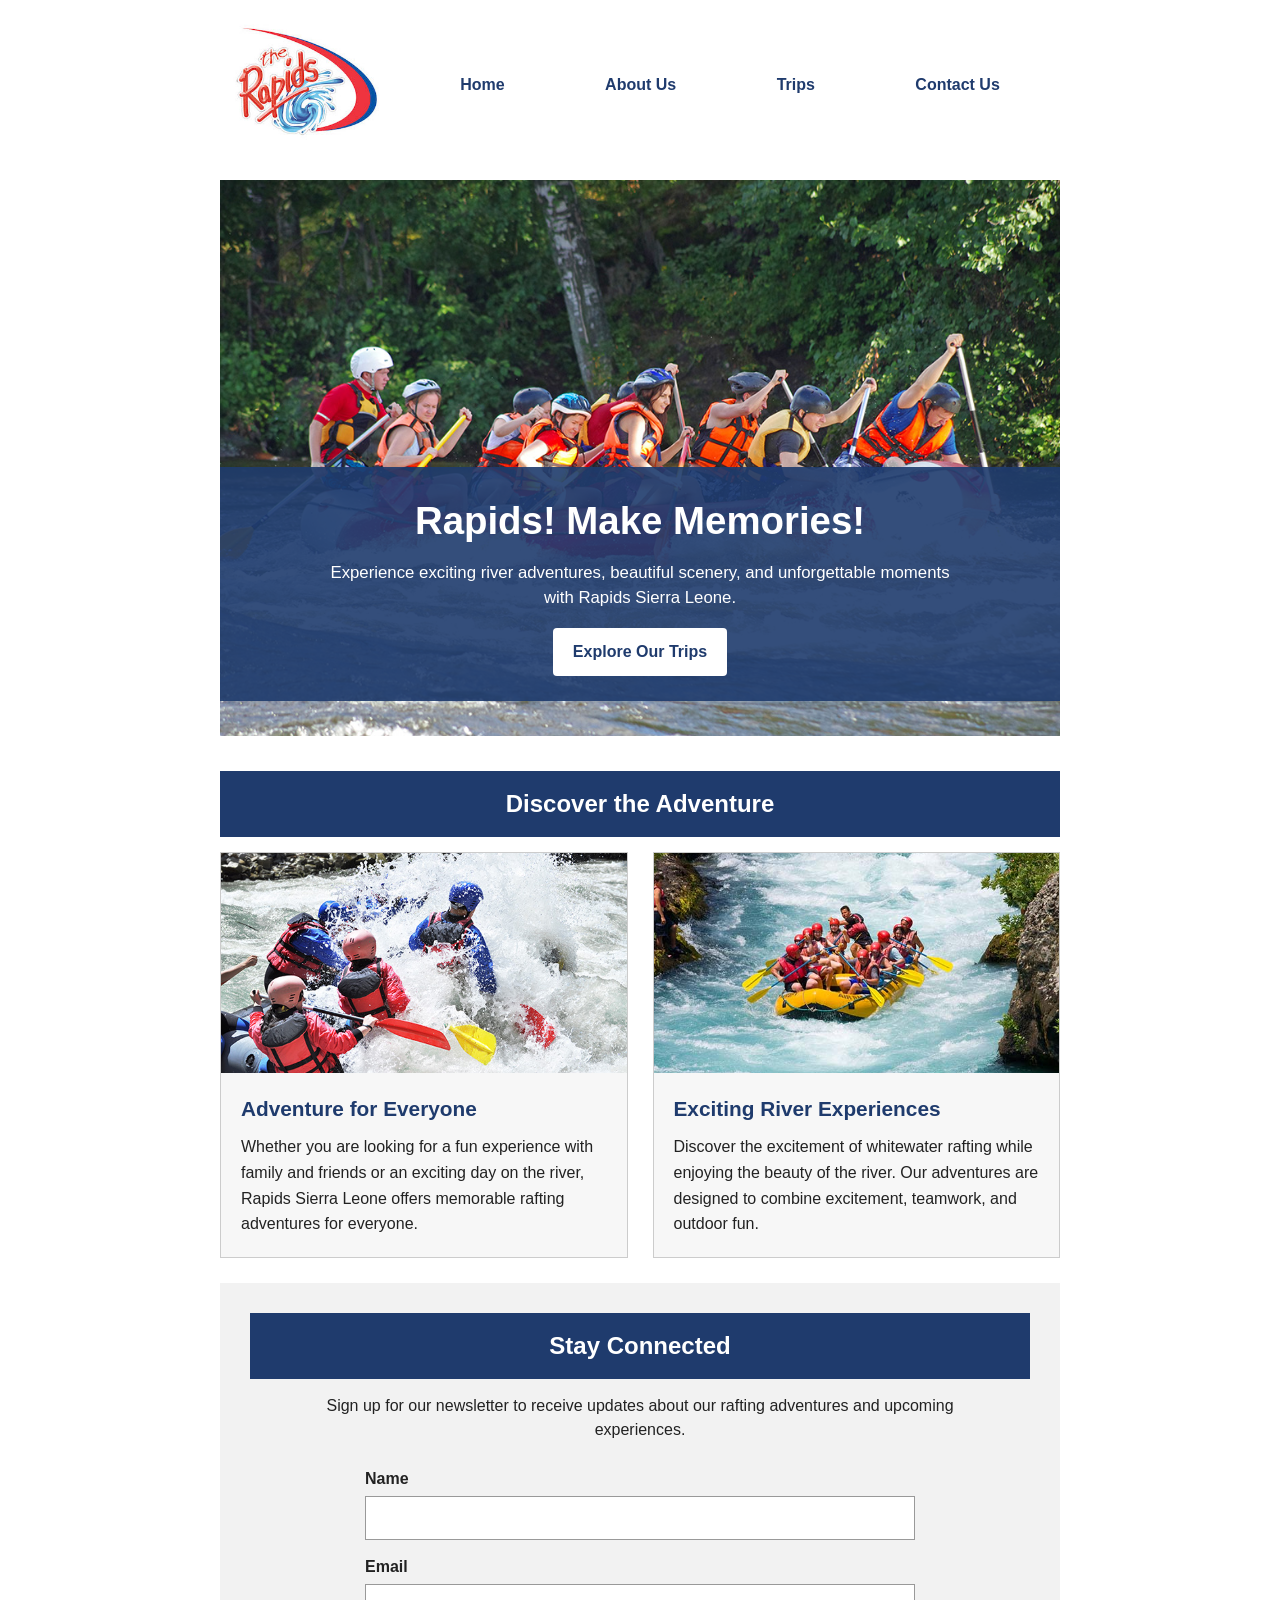
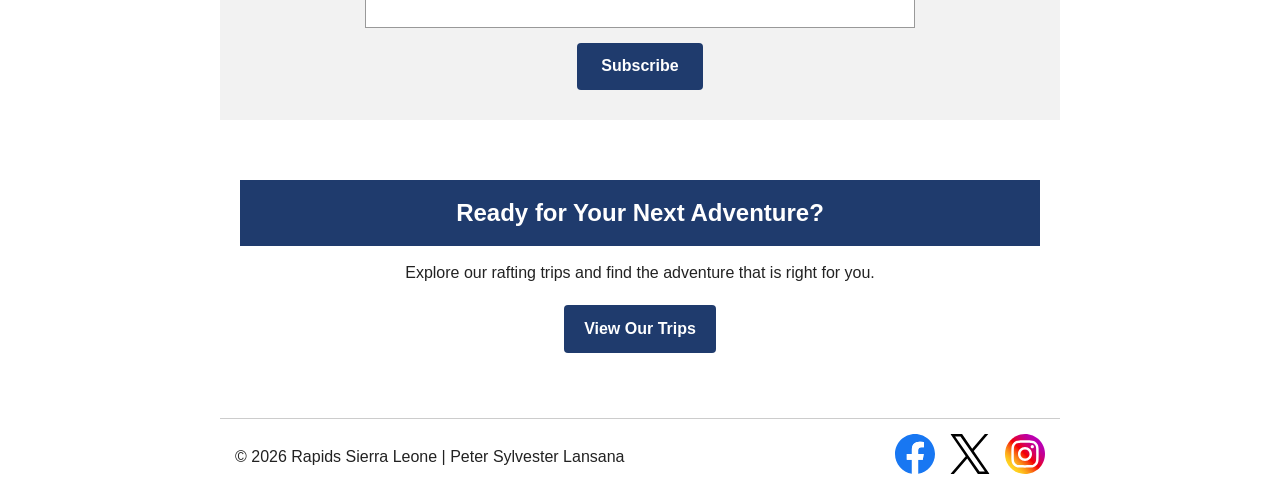
<file: wwr/index.html>
<!DOCTYPE html>
<html lang="en">
<head>
  <meta charset="UTF-8">
  <meta name="viewport" content="width=device-width, initial-scale=1.0">

  <title>Rapids Sierra Leone | Whitewater Adventures</title>

  <meta
    name="description"
    content="Experience exciting and memorable whitewater rafting adventures with Rapids Sierra Leone."
  >

  <meta name="author" content="Peter Sylvester Lansana">

  <link rel="stylesheet" href="styles/rafting.css">
</head>

<body>

  <header>
    <img src="images/z-therapidssplash.jpg" alt="Rapids Sierra Leone logo">

    <nav>
      <a href="index.html">Home</a>
      <a href="about.html">About Us</a>
      <a href="trips.html">Trips</a>
      <a href="contact.html">Contact Us</a>
    </nav>
  </header>

  <main>

    <!-- HERO SECTION -->
    <section class="hero home-hero">
      <img
        src="images/rafting27_1024.jpg"
        alt="People enjoying a whitewater rafting adventure"
      >

      <div class="hero-content">
        <h1>Rapids! Make Memories!</h1>

        <p>
          Experience exciting river adventures, beautiful scenery,
          and unforgettable moments with Rapids Sierra Leone.
        </p>

        <a class="cta-button hero-button" href="trips.html">
          Explore Our Trips
        </a>
      </div>
    </section>


    <!-- PURPOSE AND OFFERINGS -->
    <section class="home-offerings">

      <h2>Discover the Adventure</h2>

      <div class="offering-grid">

        <article class="offering-card">
          <img
            src="images/rafting47_600.jpg"
            alt="Rafters enjoying an exciting river adventure"
          >

          <div class="offering-content">
            <h3>Adventure for Everyone</h3>

            <p>
              Whether you are looking for a fun experience with family
              and friends or an exciting day on the river, Rapids Sierra
              Leone offers memorable rafting adventures for everyone.
            </p>
          </div>
        </article>


        <article class="offering-card">
          <img
            src="images/rafting53_600.jpg"
            alt="Rafting team navigating the river"
          >

          <div class="offering-content">
            <h3>Exciting River Experiences</h3>

            <p>
              Discover the excitement of whitewater rafting while
              enjoying the beauty of the river. Our adventures are
              designed to combine excitement, teamwork, and outdoor fun.
            </p>
          </div>
        </article>

      </div>

    </section>


    <!-- NEWSLETTER -->
    <section class="newsletter">

      <h2>Stay Connected</h2>

      <p>
        Sign up for our newsletter to receive updates about our
        rafting adventures and upcoming experiences.
      </p>

      <form class="newsletter-form">

        <div class="form-field">
          <label for="newsletter-name">Name</label>

          <input
            type="text"
            id="newsletter-name"
            name="newsletter-name"
            required
          >
        </div>


        <div class="form-field">
          <label for="newsletter-email">Email</label>

          <input
            type="email"
            id="newsletter-email"
            name="newsletter-email"
            required
          >
        </div>


        <button type="submit">Subscribe</button>

      </form>

    </section>


    <!-- CALL TO ACTION -->
    <section class="home-cta">

      <h2>Ready for Your Next Adventure?</h2>

      <p>
        Explore our rafting trips and find the adventure
        that is right for you.
      </p>

      <a class="cta-button" href="trips.html">
        View Our Trips
      </a>

    </section>

  </main>


  <footer>

    <p>
      &copy; 2026 Rapids Sierra Leone | Peter Sylvester Lansana
    </p>

    <nav class="socialmedia">

      <a
        href="https://facebook.com"
        target="_blank"
        rel="noopener"
      >
        <img src="images/facebook.svg" alt="Facebook">
      </a>

      <a
        href="https://x.com"
        target="_blank"
        rel="noopener"
      >
        <img src="images/x-bw.svg" alt="X">
      </a>

      <a
        href="https://instagram.com"
        target="_blank"
        rel="noopener"
      >
        <img src="images/instagram.svg" alt="Instagram">
      </a>

    </nav>

  </footer>

</body>
</html>
</file>
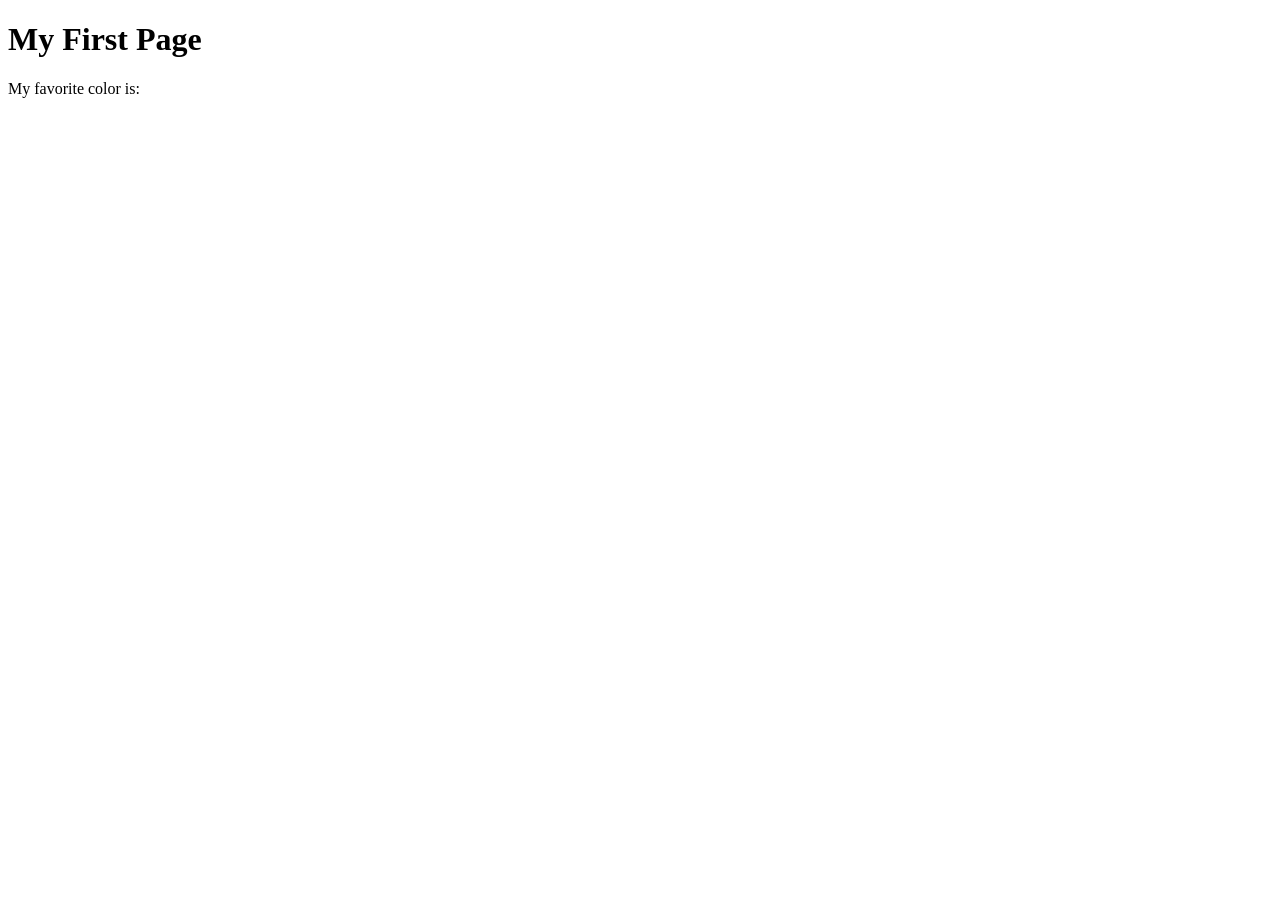
<file: week01/first-page.html>
<!DOCTYPE html>
<html lang="en">
<head>
    <meta charset="UTF-8">
    <meta name="viewport" content="width=device-width, initial-scale=1.0">
    <title>My First Page</title>
</head>
<body>
    <h1>My First Page</h1>
    <p>My favorite color is: </p>
</body>
</html>
</file>
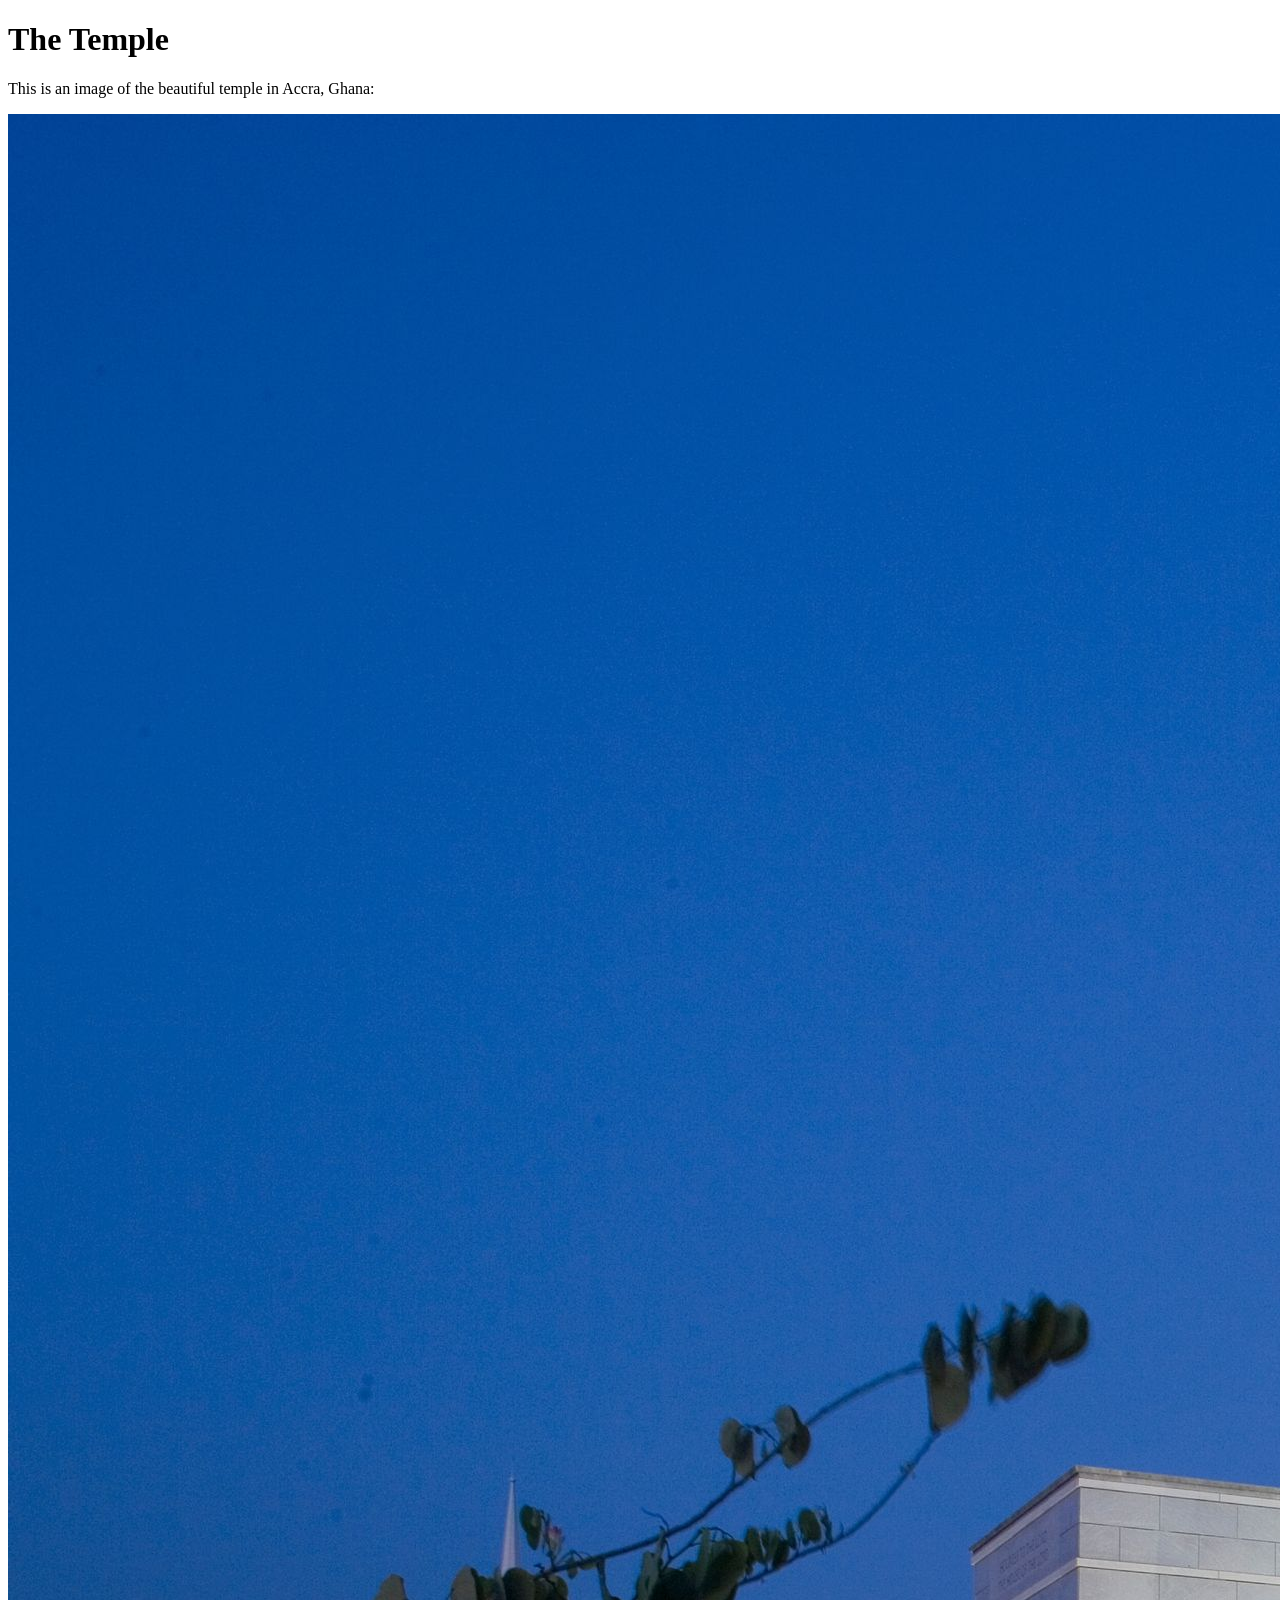
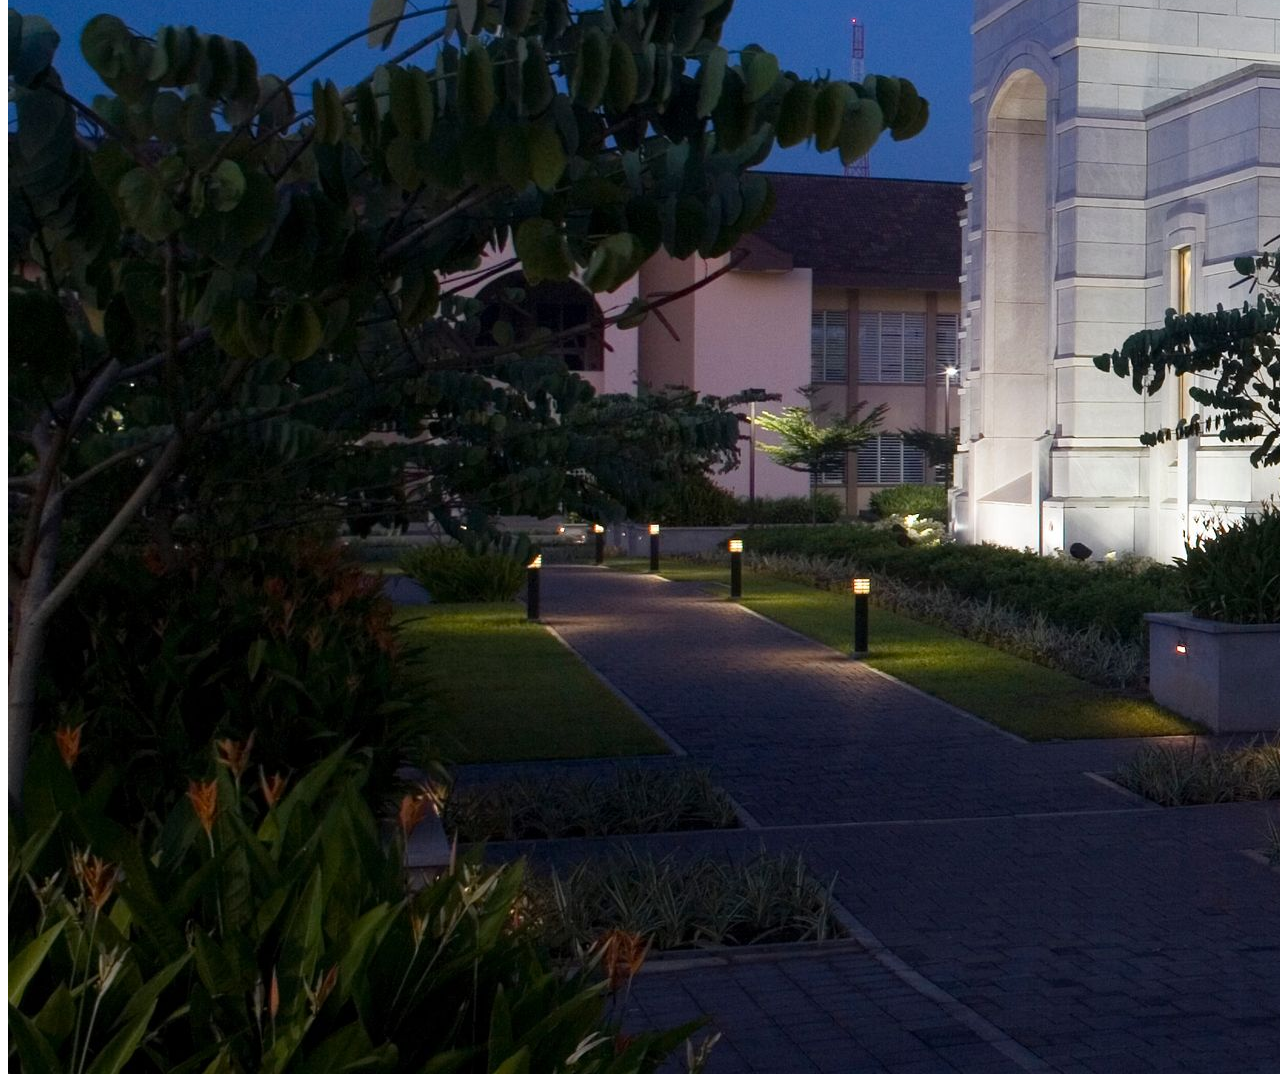
<file: week01/images.html>
<!DOCTYPE html>
<html lang="en">
<head>
    <meta charset="UTF-8">
    <meta name="viewport" content="width=device-width, initial-scale=1.0">
    <title>Temple Image</title>
</head>
<body>
    <h1>The Temple</h1>
    <p>This is an image of the beautiful temple in Accra, Ghana:</p>
    <img src="images/temple-large.jpeg" alt="The Accra Ghana Temple">
    
</body>
</html>
</file>
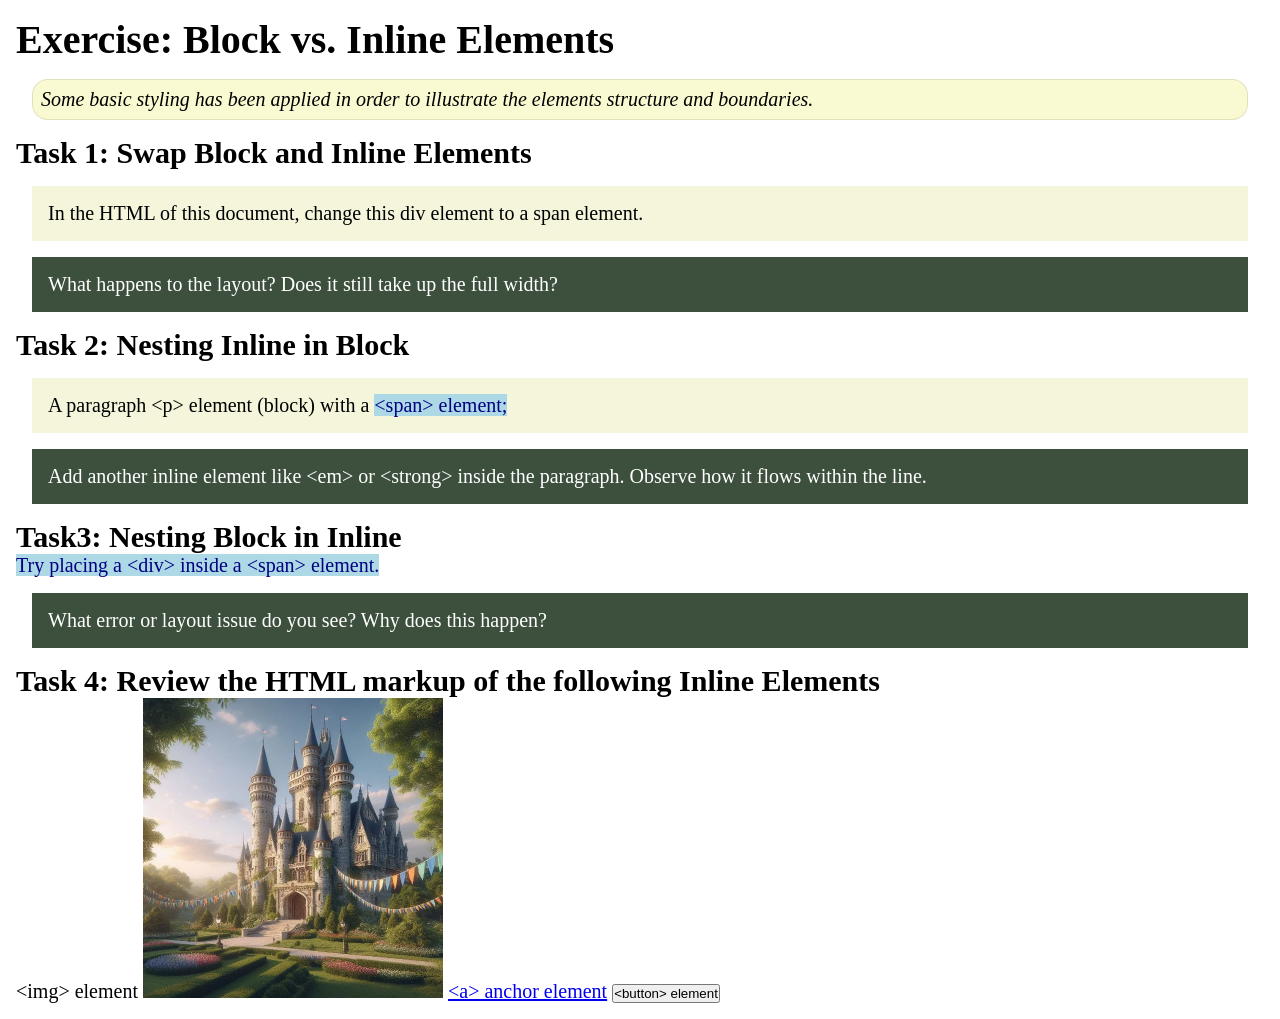
<file: week02/block-vs-inline.html>
<!DOCTYPE html>
<html lang="en">

<head>
    <meta charset="UTF-8">
    <meta name="viewport" content="width=device-width, initial-scale=1.0">
    <title>Exercise: Block vs. Inline Elements</title>
    <link rel="stylesheet" href="styles/block-vs-inline.css">
</head>

<body>
    <main>
        <h1>Exercise: Block vs. Inline Elements</h1>
        <p class="note">Some basic styling has been applied in order to illustrate the elements structure and
            boundaries.</p>

        <h2>Task 1: Swap Block and Inline Elements</h2>
        <div>In the HTML of this document, change this div element to a span element.</div>

        <p class="question">What happens to the layout? Does it still take up the full width?</p>

        <h2>Task 2: Nesting Inline in Block</h2>
        <p>A paragraph &lt;p&gt; element (block) with a <span>&lt;span&gt; element;</span></p>
        <p class="question">Add another inline element like &lt;em&gt; or &lt;strong&gt; inside the paragraph. Observe
            how it flows within the line.</p>

        <h2>Task3: Nesting Block in Inline</h2>
        <span>Try placing a &lt;div&gt; inside a &lt;span&gt; element.</span>
            <p class="question">What error or layout issue do you see? Why does this happen?</p>


            <h2>Task 4: Review the HTML markup of the following Inline Elements</h2>
        &lt;img&gt; element
        <img src="images/castle.webp" alt="placeholder image (images are inline)" width="300" height="300">
        <a href="https://churchofjesuschrist.org">&lt;a&gt; anchor element</a>
        <button type="button">&lt;button&gt; element</button>
    </main>
</body>

</html>
</file>
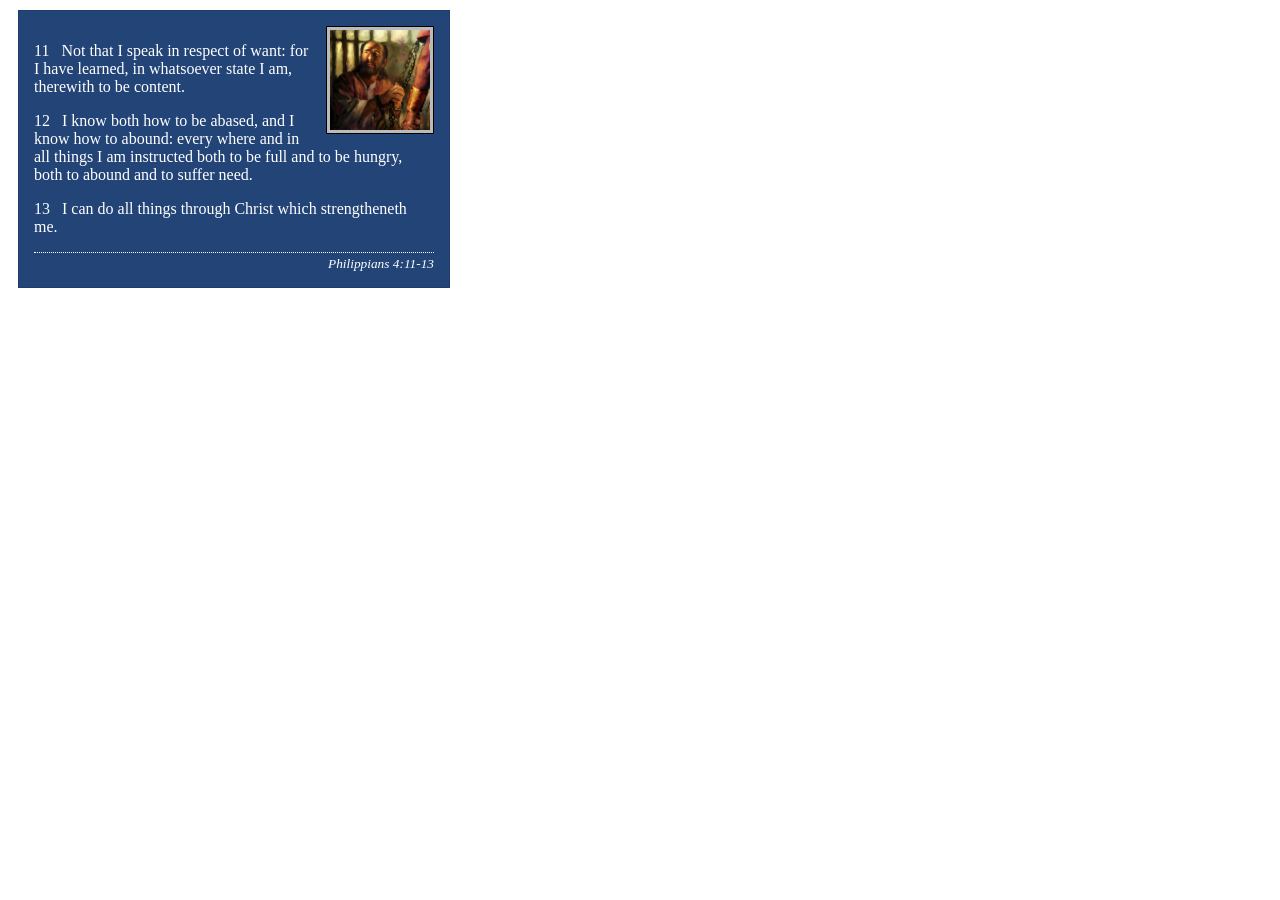
<file: week02/box-model-solution.html>
<!DOCTYPE html>
<html lang="en">
<head>
    <meta charset="UTF-8">
    <meta name="viewport" content="width=device-width, initial-scale=1.0">
    <title>Box Model Activity</title>
    <link rel="stylesheet" href="styles/box-model-solution.css">
</head>
<body>
    <main>
        <div class="callout">
            <img src="images/apostle-paul-imprisoned.webp" alt="Paul the Apostle - Imprisoned in Rome" width="200" height="200">
            <blockquote>
                <p>11 &nbsp; Not that I speak in respect of want: for I have learned, in whatsoever state I am, therewith to be content.</p>
                <p>12 &nbsp; I know both how to be abased, and I know how to abound: every where and in all things I am instructed both to be full and to be hungry, both to abound and to suffer need.</p>
                <p>13 &nbsp; I can do all things through Christ which strengtheneth me.</p>
            </blockquote>
            <cite>Philippians 4:11-13</cite>
        </div>
    </main>
</body>
</html>
</file>
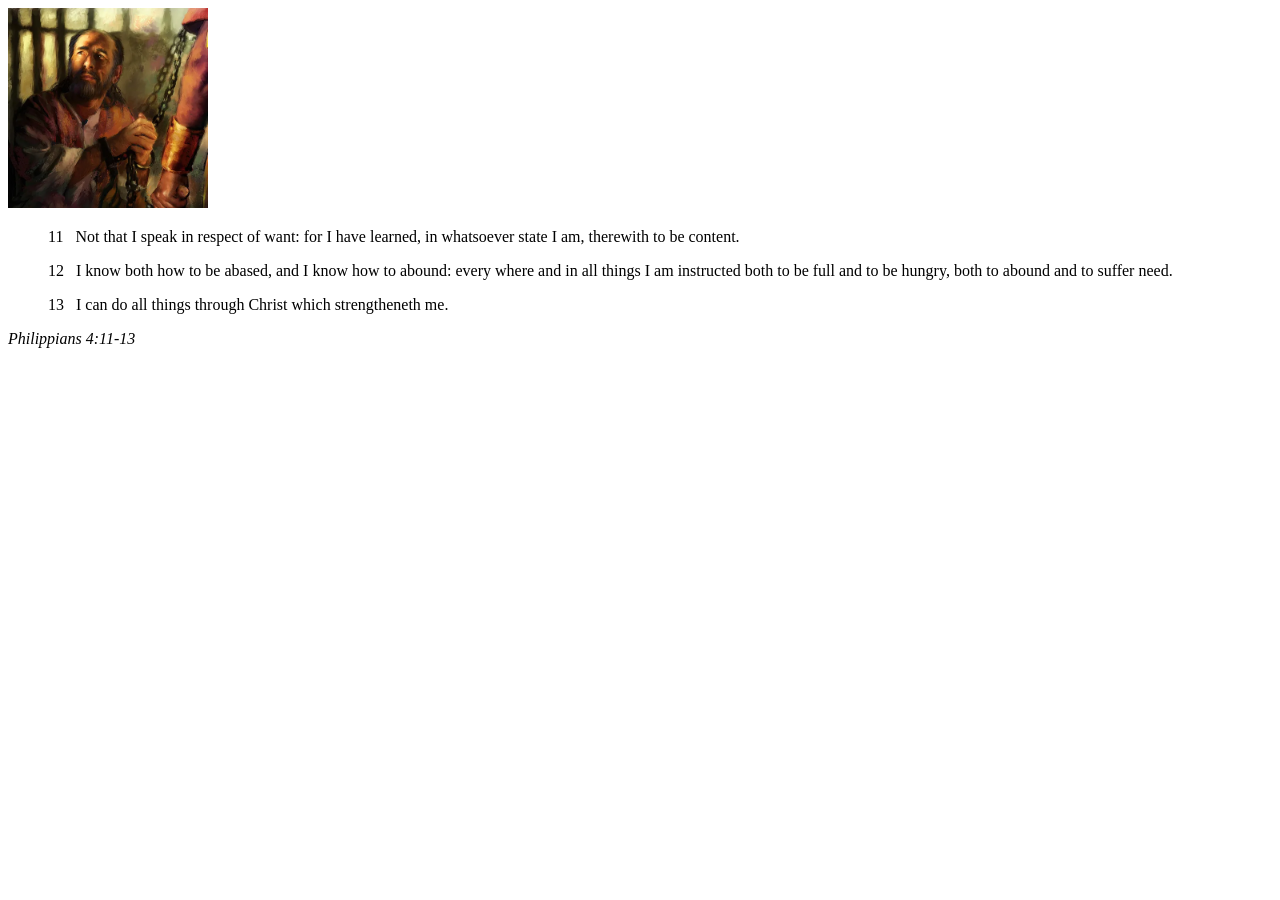
<file: week02/box-model.html>
<!DOCTYPE html>
<html lang="en">
<head>
    <meta charset="UTF-8">
    <meta name="viewport" content="width=device-width, initial-scale=1.0">
    <title>Box Model Activity</title>
</head>
<body>
    <main>
        <div class="callout">
            <img src="images/apostle-paul-imprisoned.webp" alt="Paul the Apostle - Imprisoned in Rome" width="200" height="200">
            <blockquote>
                <p>11 &nbsp; Not that I speak in respect of want: for I have learned, in whatsoever state I am, therewith to be content.</p>
                <p>12 &nbsp; I know both how to be abased, and I know how to abound: every where and in all things I am instructed both to be full and to be hungry, both to abound and to suffer need.</p>
                <p>13 &nbsp; I can do all things through Christ which strengtheneth me.</p>
            </blockquote>
            <cite>Philippians 4:11-13</cite>
        </div>
    </main>
</body>
</html>
</file>
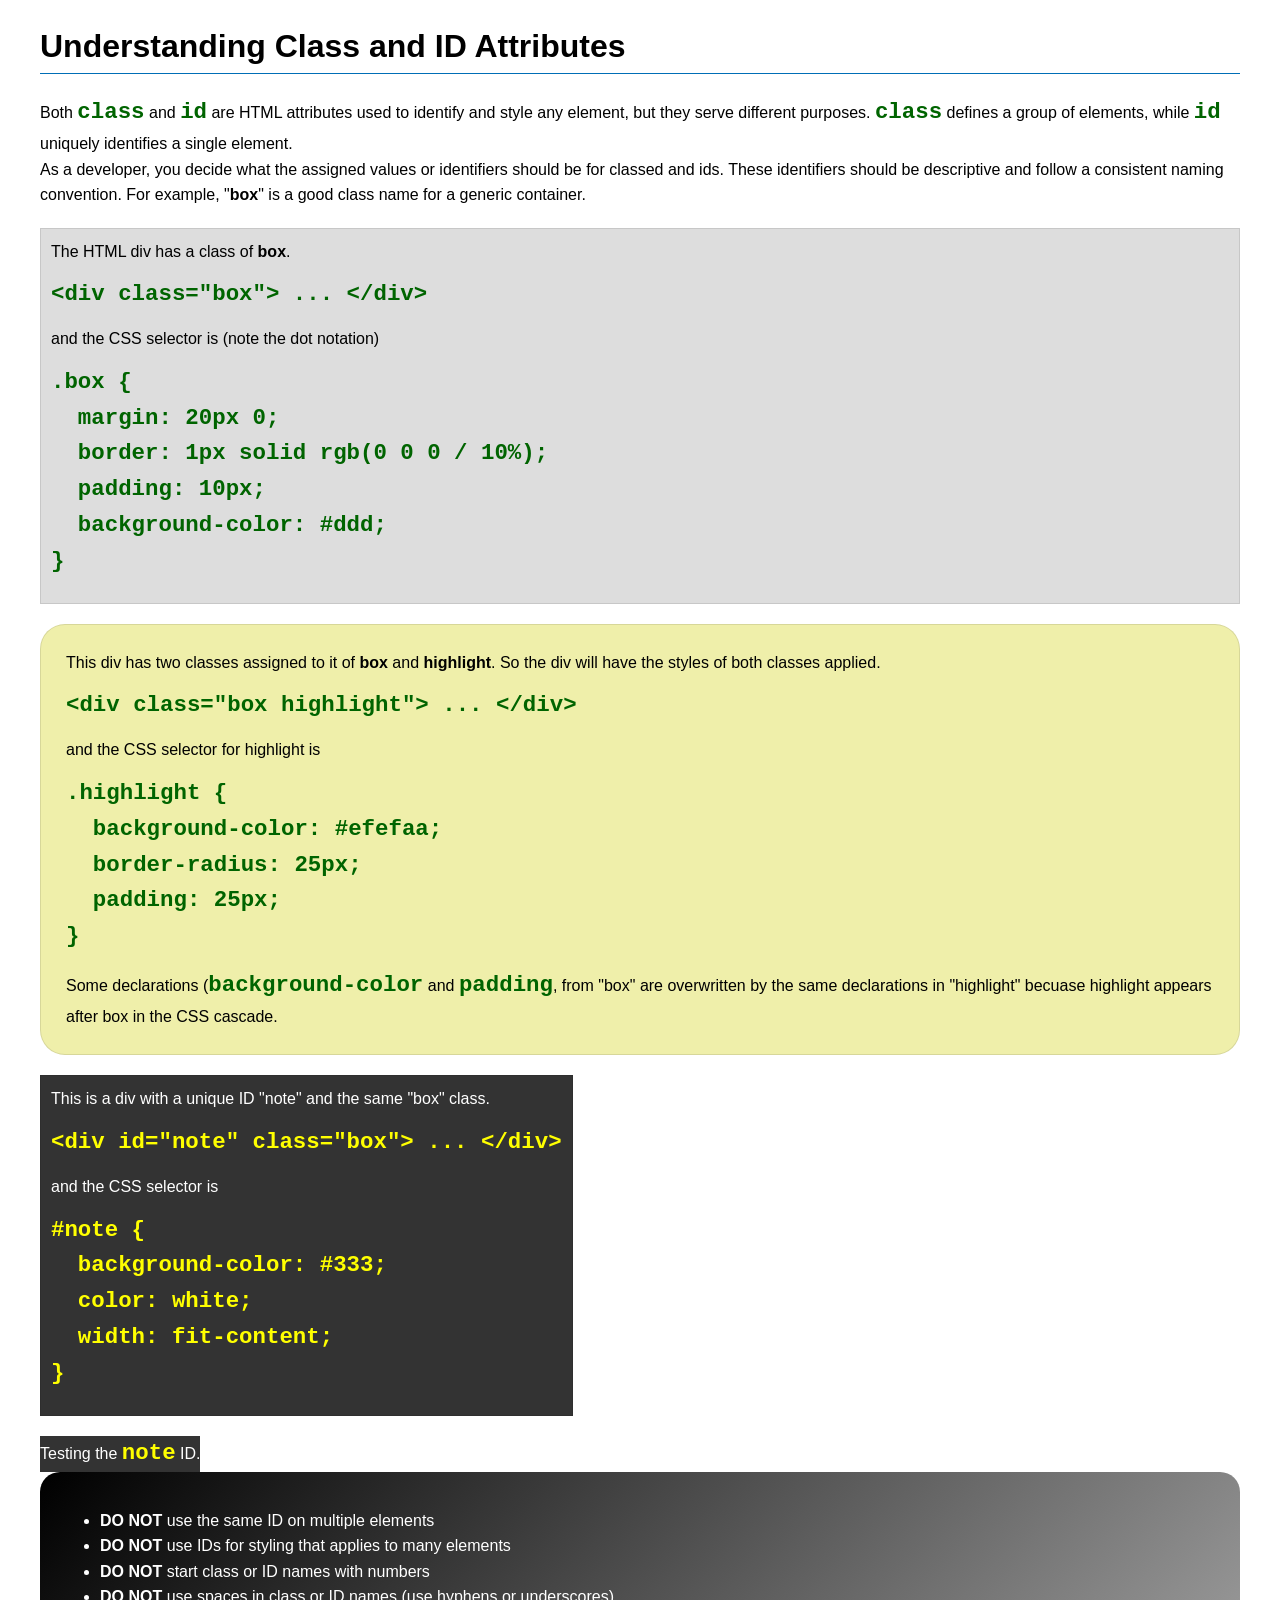
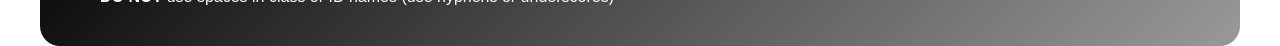
<file: week03/class-and-id.html>
<!DOCTYPE html>
<html lang="en">

<head>
    <meta charset="UTF-8">
    <meta name="viewport" content="width=device-width, initial-scale=1.0">
    <title>Class vs ID Attributes</title>
    <link rel="stylesheet" href="styles/class-and-id.css">
</head>

<body>
    <h1>Understanding Class and ID Attributes</h1>
    <p>Both <code>class</code> and <code>id</code> are HTML attributes used to identify and style any element, but they
        serve different purposes. <code>class</code> defines a group of elements, while <code>id</code> uniquely
        identifies a single element.</p>
    <p>As a developer, you decide what the assigned values or identifiers should be for classed and ids. These
        identifiers should be
        descriptive and follow a consistent naming convention. For example, "<strong>box</strong>" is a good class name
        for a generic container.</p>
    <div class="box">
        <p>The HTML div has a class of <strong>box</strong>.</p>
        <pre><code class="html">&lt;div class="box"&gt; ... &lt;/div&gt;</code></pre>
        and the CSS selector is (note the dot notation)
        <pre><code class="css">.box {
  margin: 20px 0;
  border: 1px solid rgb(0 0 0 / 10%);
  padding: 10px;
  background-color: #ddd; 
}</code></pre>
    </div>

    <div class="box highlight">
        <p>This div has two classes assigned to it of <strong>box</strong> and <strong>highlight</strong>. So the div
            will have the styles of both classes applied.</p>
        <pre><code class="html">&lt;div class="box highlight"&gt; ... &lt;/div&gt;</code></pre>
        and the CSS selector for highlight is
        <pre><code class="css">.highlight {
  background-color: #efefaa;
  border-radius: 25px;
  padding: 25px;
}</code></pre>
<p>Some declarations (<code>background-color</code> and <code>padding</code>, from "box" are overwritten by the same declarations in "highlight" becuase highlight appears after box in the CSS cascade.</p>
    </div>

    <div id="note" class="box">
        <p>This is a div with a unique ID "note" and the same "box" class.</p>
        <pre><code class="html">&lt;div id="note" class="box"&gt; ... &lt;/div&gt;</code></pre>
        and the CSS selector is
        <pre><code class="css">#note {
  background-color: #333;
  color: white;
  width: fit-content;
}</code></pre>
    </div>

    <div id="note">
        <p>Testing the <code>note</code> ID.</p>
    </div>

    <section id="best-practice">
        <ul>
            <li><strong>DO NOT</strong> use the same ID on multiple elements</li>
            <li><strong>DO NOT</strong> use IDs for styling that applies to many elements</li>
            <li><strong>DO NOT</strong> start class or ID names with numbers</li>
            <li><strong>DO NOT</strong> use spaces in class or ID names (use hyphens or underscores)</li>
        </ul>
    </section>




</body>

</html>
</file>
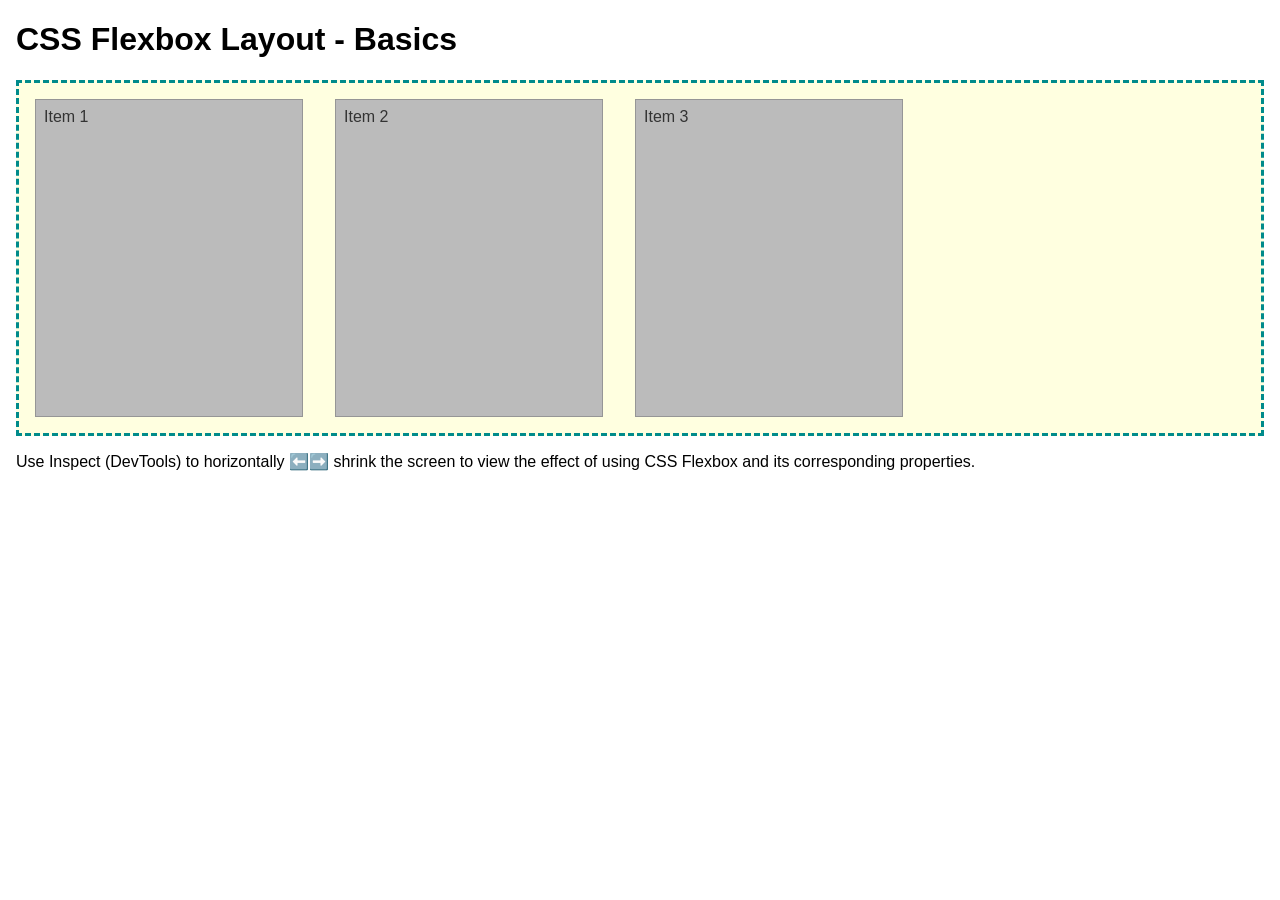
<file: week04/flexbox-layout.html>
<!DOCTYPE html>
<html lang="en">
<head>
    <meta charset="UTF-8">
    <meta name="viewport" content="width=device-width, initial-scale=1.0">
    <title>CSS Flexbox Layout - Basics</title>
    <link rel="stylesheet" href="styles/flexbox.css">
</head>
<body>
    <main>
        <h1>CSS Flexbox Layout - Basics</h1>
        <div class="flex-container">
            <div class="flex-item item1">Item 1</div>
            <div class="flex-item item2">Item 2</div>
            <div class="flex-item item3">Item 3</div>
        </div>
        <p>Use Inspect (DevTools) to horizontally ⬅️➡️ shrink the screen to view the effect of using CSS Flexbox and its corresponding properties.</p>
    </main>
</body>
</html>
</file>
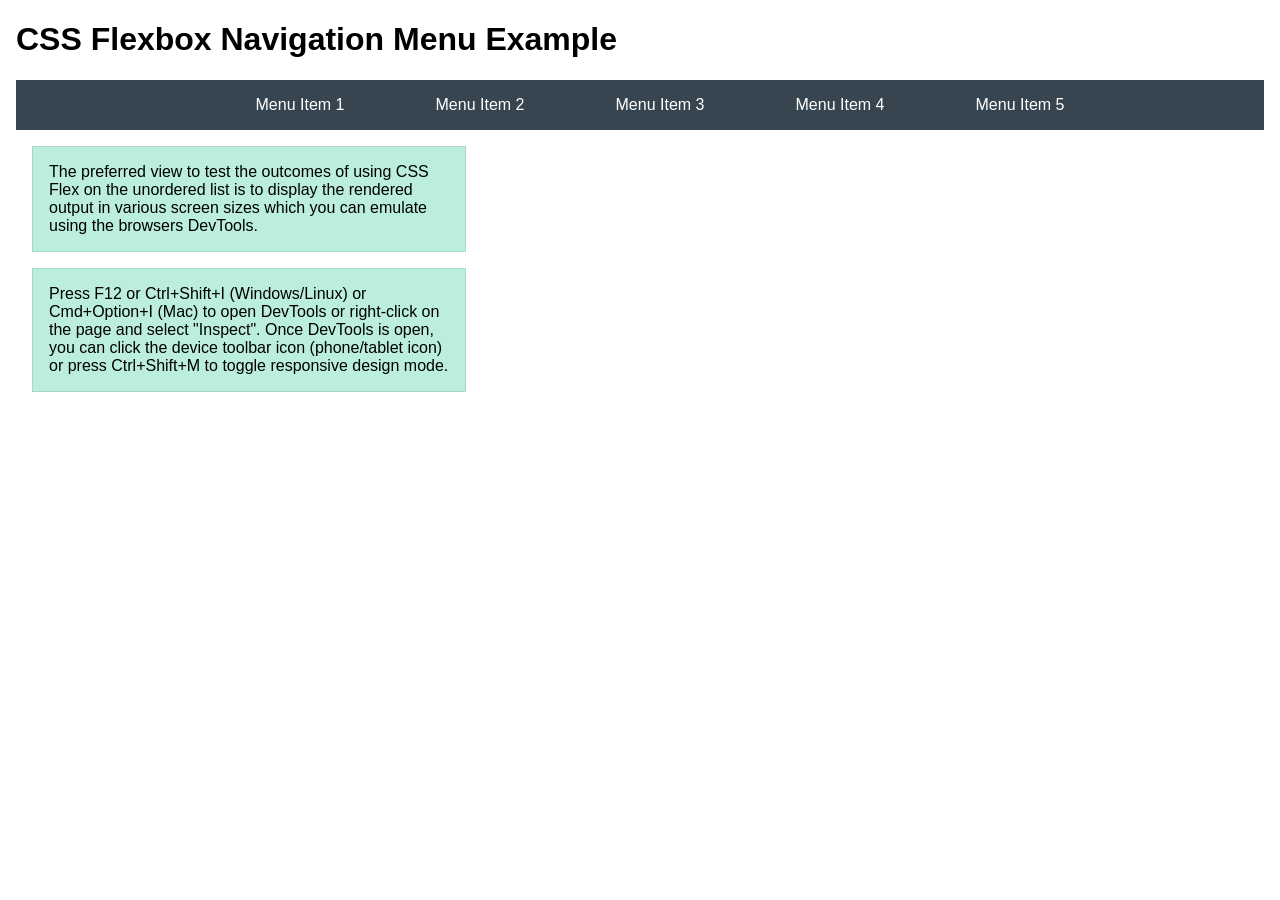
<file: week04/flexbox-menu.html>
<!DOCTYPE html>
<html lang="en">
<head>
    <meta charset="UTF-8">
    <meta name="viewport" content="width=device-width, initial-scale=1.0">
    <title>CSS Flexbox - Navigation Menu</title>
    <link rel="stylesheet" href="styles/flexbox-menu.css">
</head>
<body>
    <main>
        <h1>CSS Flexbox Navigation Menu Example</h1>
        <nav>
            <ul>
                <li><a href="#">Menu Item 1</a></li>
                <li><a href="#">Menu Item 2</a></li>
                <li><a href="#">Menu Item 3</a></li>
                <li><a href="#">Menu Item 4</a></li>
                <li><a href="#">Menu Item 5</a></li>
            </ul>
        </nav>
        <p>The preferred view to test the outcomes of using CSS Flex on the unordered list is to display the rendered output in various screen sizes which you can emulate using the browsers DevTools.</p>

        <p>Press F12 or Ctrl+Shift+I (Windows/Linux) or Cmd+Option+I (Mac) to open DevTools or right-click on the page and select "Inspect". Once DevTools is open, you can click the device toolbar icon (phone/tablet icon) or press Ctrl+Shift+M to toggle responsive design mode.</p>

                      
        
    </main>
</body>
</html>
</file>
<file: wwr/styles/rafting.css>
:root {
  --primary-color: #1f3b6d;
  --heading-font: "Trebuchet MS", Arial, sans-serif;
  --body-font: Arial, Helvetica, sans-serif;
}


/* Universal selector */

* {
  margin: 0;
  padding: 0;
  box-sizing: border-box;
}


/* Body */

body {
  font-family: var(--body-font);
  color: #222;
  background-color: white;
  line-height: 1.5;
}


/* Main page width */

header,
main,
footer {
  width: 840px;
  margin: 0 auto;
}


/* Header */

header {
  display: grid;
  grid-template-columns: 180px 1fr;
  align-items: center;
  padding: 10px;
}

header > img {
  width: 150px;
  height: auto;
}


/* Navigation */

nav {
  display: flex;
  justify-content: space-around;
  align-items: center;
}

nav a {
  color: var(--primary-color);
  text-decoration: none;
  font-weight: bold;
}

nav a:hover {
  text-decoration: underline;
}


/* Headings */

h1,
h2,
h3 {
  font-family: var(--heading-font);
}

h2 {
  color: white;
  background-color: var(--primary-color);
  text-align: center;
  padding: 15px;
  margin-bottom: 15px;
}


/* =========================================================
   HERO
   ========================================================= */

.hero {
  position: relative;
  margin-top: 10px;
}

.hero > img {
  display: block;
  width: 100%;
  height: auto;
}


/* Hero heading */

.hero h1 {
  color: white;
  margin: 0;
}


/* Existing About hero title */

.hero:not(.home-hero) h1 {
  position: absolute;
  top: 45px;
  left: 0;
  width: 100%;
  padding: 12px;
  text-align: center;
  background-color: rgb(31 59 109 / 90%);
  font-size: 2rem;
}


/* Home hero */

.home-hero {
  margin-top: 10px;
}

.home-hero .hero-content {
  position: absolute;
  left: 0;
  right: 0;
  bottom: 35px;
  padding: 25px;
  text-align: center;
  background-color: rgb(31 59 109 / 90%);
  color: white;
}

.home-hero h1 {
  font-size: 2.4rem;
  margin-bottom: 10px;
}

.home-hero p {
  max-width: 650px;
  margin: 0 auto 18px;
  color: white;
  font-size: 1.05rem;
}


/* Existing About hero article */

.hero article {
  position: absolute;
  bottom: 40px;
  left: 25px;
  right: 25px;
  padding: 15px;
  background-color: rgb(31 59 109 / 90%);
  color: white;
}

.hero article img {
  float: right;
  width: 125px;
  height: auto;
  margin-left: 15px;
}

.hero article p {
  color: white;
  line-height: 1.4;
}


/* =========================================================
   BUTTONS
   ========================================================= */

.cta-button {
  display: inline-block;
  background-color: var(--primary-color);
  color: white;
  padding: 12px 20px;
  text-decoration: none;
  font-weight: bold;
  border-radius: 4px;
}

.cta-button:hover {
  text-decoration: underline;
}

.hero-button {
  background-color: white;
  color: var(--primary-color);
}


/* =========================================================
   GENERAL SECTIONS
   ========================================================= */

section {
  margin-top: 25px;
  margin-bottom: 25px;
}


/* =========================================================
   HOME PAGE
   ========================================================= */


/* Purpose and offerings */

.home-offerings {
  margin-top: 35px;
}

.offering-grid {
  display: grid;
  grid-template-columns: 1fr 1fr;
  gap: 25px;
}

.offering-card {
  background-color: #f7f7f7;
  border: 1px solid #ccc;
}

.offering-card img {
  display: block;
  width: 100%;
  height: 220px;
  object-fit: cover;
}

.offering-content {
  padding: 20px;
}

.offering-content h3 {
  color: var(--primary-color);
  font-size: 1.3rem;
  margin-bottom: 10px;
}

.offering-content p {
  line-height: 1.6;
}


/* Newsletter */

.newsletter {
  padding: 30px;
  background-color: #f2f2f2;
  text-align: center;
}

.newsletter > p {
  max-width: 650px;
  margin: 0 auto 25px;
}

.newsletter-form {
  max-width: 550px;
  margin: 0 auto;
  display: grid;
  gap: 15px;
}

.form-field {
  display: grid;
  gap: 5px;
  text-align: left;
}

.form-field label {
  font-weight: bold;
}

.form-field input {
  width: 100%;
  padding: 12px;
  border: 1px solid #999;
  font-size: 1rem;
}

.newsletter-form button {
  justify-self: center;
  padding: 12px 25px;
  background-color: var(--primary-color);
  color: white;
  border: none;
  border-radius: 4px;
  font-size: 1rem;
  font-weight: bold;
  cursor: pointer;
}

.newsletter-form button:hover {
  text-decoration: underline;
}


/* Home CTA */

.home-cta {
  text-align: center;
  padding: 35px 20px;
}

.home-cta h2 {
  margin-bottom: 15px;
}

.home-cta p {
  margin-bottom: 20px;
}


/* =========================================================
   ABOUT PAGE
   ========================================================= */


/* History */

.history-content {
  display: grid;
  grid-template-columns: 1fr 200px 1fr;
  gap: 20px;
  align-items: center;
  padding: 0 15px;
}

.history-content p {
  line-height: 1.5;
}

.history-content img {
  width: 200px;
  height: 150px;
  object-fit: cover;
}


/* Adventures */

.adventure-gallery {
  display: grid;
  grid-template-columns: repeat(5, 1fr);
  gap: 10px;
}

.adventure-gallery figure {
  margin: 0;
  text-align: center;
}

.adventure-gallery img {
  display: block;
  width: 100%;
  height: 110px;
  object-fit: cover;
}

.adventure-gallery figcaption {
  padding: 8px 2px;
  font-weight: bold;
  font-size: 0.85rem;
}


/* =========================================================
   CONTACT PAGE
   ========================================================= */

.contact-intro {
  text-align: center;
  padding: 2rem;
}

.contact-intro h1 {
  color: var(--primary-color);
  margin-bottom: 1rem;
}

.contact-information {
  display: grid;
  grid-template-columns: 1fr 1fr;
  gap: 2rem;
  max-width: 1000px;
  margin: 0 auto;
  padding: 2rem;
}

.company-info,
.map {
  padding: 1rem;
}

.company-info address {
  line-height: 1.8;
}

.company-info a {
  color: inherit;
}

.map iframe {
  width: 100%;
  min-height: 250px;
  border: none;
}

.employees {
  text-align: center;
  padding: 2rem;
}

.employee-gallery {
  display: flex;
  justify-content: center;
  gap: 2rem;
  flex-wrap: wrap;
}

.employee-gallery figure {
  width: 200px;
  margin: 0;
}

.employee-gallery img {
  width: 100%;
  height: 200px;
  object-fit: cover;
}

.employee-gallery figcaption {
  padding: 1rem;
}

.contact-form-section {
  max-width: 700px;
  margin: 0 auto;
  padding: 2rem;
}

.contact-form-section h2 {
  text-align: center;
}

form {
  display: grid;
  gap: 1rem;
}

fieldset {
  display: grid;
  gap: 0.75rem;
  padding: 1.5rem;
}

legend {
  font-weight: bold;
}

input[type="text"],
input[type="email"],
textarea {
  width: 100%;
  padding: 0.75rem;
  box-sizing: border-box;
}

input[type="radio"],
input[type="checkbox"] {
  width: 20px;
  height: 20px;
}

.checkbox-label {
  display: flex;
  align-items: center;
  gap: 0.5rem;
}

button[type="submit"] {
  padding: 0.9rem 1.5rem;
  font-size: 1rem;
  font-weight: bold;
  cursor: pointer;
}


/* =========================================================
   TRIPS PAGE
   ========================================================= */

.trips-intro {
  text-align: center;
  padding: 30px 20px;
}

.trips-intro h1 {
  background-color: var(--primary-color);
  color: white;
  padding: 15px;
  margin-bottom: 20px;
}

.trips-intro p {
  max-width: 700px;
  margin: 0 auto 15px;
  line-height: 1.6;
}


/* Trip descriptions */

.trip-descriptions {
  margin-top: 25px;
}

.trip-cards {
  display: grid;
  grid-template-columns: repeat(3, 1fr);
  gap: 20px;
}

.trip-card {
  border: 1px solid #ccc;
  background-color: #f7f7f7;
  padding-bottom: 20px;
}

.trip-card img {
  display: block;
  width: 100%;
  height: 180px;
  object-fit: cover;
}

.trip-card h3 {
  color: var(--primary-color);
  font-family: var(--heading-font);
  font-size: 1.3rem;
  padding: 15px 15px 5px;
}

.trip-card p {
  padding: 0 15px;
  line-height: 1.5;
  margin-top: 10px;
}


/* Trips table */

.trips-table-section {
  margin-top: 30px;
}

.table-container {
  overflow-x: auto;
}

table {
  width: 100%;
  border-collapse: collapse;
  margin-top: 10px;
}

caption {
  font-weight: bold;
  padding: 10px;
  caption-side: top;
}

th,
td {
  border: 1px solid #ccc;
  padding: 12px;
  text-align: center;
}

thead th {
  background-color: var(--primary-color);
  color: white;
}

tbody th {
  color: var(--primary-color);
  background-color: #f2f2f2;
}

tbody tr:nth-child(even) {
  background-color: #f8f8f8;
}


/* Trips call to action */

.trips-cta {
  text-align: center;
  padding: 30px 20px;
  background-color: #f2f2f2;
}

.trips-cta p {
  margin-bottom: 20px;
  line-height: 1.5;
}


/* =========================================================
   FOOTER
   ========================================================= */

footer {
  display: flex;
  justify-content: space-between;
  align-items: center;
  border-top: 1px solid #ccc;
  margin-top: 30px;
  padding: 15px;
}

footer p {
  margin: 0;
}


/* Social media */

.socialmedia {
  display: flex;
  justify-content: flex-end;
  align-items: center;
  gap: 15px;
}

.socialmedia a {
  text-decoration: none;
}

.socialmedia img {
  width: 40px;
  height: 40px;
}


/* =========================================================
   RESPONSIVE DESIGN
   ========================================================= */

@media screen and (max-width: 840px) {

  header,
  main,
  footer {
    width: 100%;
  }

  header {
    grid-template-columns: 1fr;
    text-align: center;
  }

  header > img {
    margin: 0 auto 10px;
  }

  nav {
    flex-wrap: wrap;
    gap: 15px;
  }


  /* Home hero */

  .home-hero .hero-content {
    position: static;
    background-color: var(--primary-color);
  }

  .home-hero h1 {
    font-size: 2rem;
  }


  /* Existing hero */

  .hero article {
    position: static;
  }

  .hero:not(.home-hero) h1 {
    position: static;
    background-color: var(--primary-color);
  }


  /* Home Grid */

  .offering-grid {
    grid-template-columns: 1fr;
  }


  /* History */

  .history-content {
    grid-template-columns: 1fr;
    text-align: center;
  }

  .history-content img {
    width: 100%;
    height: auto;
  }


  /* Adventures */

  .adventure-gallery {
    grid-template-columns: repeat(2, 1fr);
  }


  /* Footer */

  footer {
    flex-direction: column;
    gap: 15px;
    text-align: center;
  }
}


@media screen and (max-width: 700px) {

  .contact-information {
    grid-template-columns: 1fr;
  }

  .employee-gallery {
    flex-direction: column;
    align-items: center;
  }


  /* Trips */

  .trip-cards {
    grid-template-columns: 1fr;
  }

  .trip-card img {
    height: auto;
  }

  th,
  td {
    padding: 8px;
    font-size: 0.9rem;
  }

  .trips-intro {
    padding: 20px 10px;
  }
}
</file>
<file: week02/styles/block-vs-inline.css>
* {
    margin: 0;
    padding: 0;
}

body {
    font-size: 20px;
    margin: 1rem;
}

p,
div {
    background-color: beige;
    margin: 1rem;
    padding: 1rem;
}

span {
    color: navy;
    background-color: lightblue;
}

code {
    margin: 0;
    padding: 0;
    color: green;
    font-size: 1.2rem;
}

.note {
    font-style: italic;
    background-color: lightgoldenrodyellow;
    border-radius: 1rem;
    border: 1px solid rgb(0 0 0 / 10%);
    margin: 1rem;
    padding: .5rem;
}

.question {
    background-color: #3d503d;
    color: #fff;
}
</file>
<file: week02/styles/box-model-solution.css>
.callout {
    max-width: 400px;
    margin: 10px;
    border: 1px solid rgba(0, 0, 0, .1);
    padding: 15px;
    background-color: #247;
    color: #fff;
}

.callout img {
    float: right;
    margin: 0 0 10px 15px;
    border: 1px solid #000;
    padding: 3px;
    background-color: #bbb;
    width: 100px;
    height: auto;

}

blockquote {
    margin: 0;
}

cite {
    display: block;
    border-top: 1px dotted #fff;
    padding-top: 3px;
    text-align: right;
    font-size: smaller;
}
</file>
<file: week03/styles/class-and-id.css>
body {
    font-family: Arial, sans-serif;
    line-height: 1.6;
    margin: 0;
    padding: 0 40px;
}

h1 {
    border-bottom: 1px solid rgb(0 110 182);
    padding-bottom: 0;
}



p {
    margin: 0;
}

code {
    color: darkgreen;
    font-weight: 700;
    font-size: 1.4rem;
}

/* Class examples - can be reused */

.box {
    margin: 20px 0;
    border: 1px solid rgb(0 0 0 / 10%);
    padding: 10px;
    background-color: #ddd; /* this is shorthand for #dddddd */
}

.highlight {
    background-color: #efefaa;
    border-radius: 25px;
    padding: 25px;
}

/* ID examples - should be unique */

#note {
    background-color: #333;
    color: white;
    width: fit-content;
}

#note code {
    color: yellow;
}

#best-practice {
    background: linear-gradient(135deg, #000 0%, #999 100%);
    color: white;
    border-radius: 20px;
    padding: 20px
}
</file>
<file: week04/styles/flexbox.css>
body {
    font-family: Helvetica, Arial, sans-serif;
    margin: 1rem;
}

.flex-container {
    border: 3px dashed darkcyan;
    background-color: lightyellow;
    display: flex;
    flex-wrap: wrap;
}

.flex-item {
    width: 250px;
    margin: 1rem;
    border: 1px solid rgb(0 0 0 / 20%);
    padding: 0.5rem;
    background-color: #bbb;
    color: #333;
}

.item1 {
    min-height: 100px;
}

.item2 {
    min-height: 200px;
}

.item3 {
    min-height: 300px;
}
</file>
<file: week04/styles/flexbox-menu.css>
body {
    font-family: Helvetica, Arial, sans-serif;
    margin: 1rem;
}

nav {
    background-color: #36454f;
}

nav ul {
    list-style-type: none;
    display: flex;
    flex-wrap: wrap;
    max-width: 900px;
    margin: 0 auto;
    justify-content: space-around;
    align-items: center;
}

nav a {
    display: block;
    color: #fff;
    text-align: center;
    padding: 1rem;
    text-decoration: none;
}

p {
    margin: 1rem;
    border: 1px solid rgb(0 0 0 / 10%);
    padding: 1rem;
    background-color: #bed;
    max-width: 400px;
}

#devtools-btn {
    background-color: #36454f;
    color: white;
    border: none;
    padding: 12px 24px;
    margin: 1rem;
    font-size: 16px;
    font-family: Helvetica, Arial, sans-serif;
    border-radius: 4px;
    cursor: pointer;
    transition: background-color 0.3s ease;
}

#devtools-btn:hover {
    background-color: #4a5a6a;
}

#devtools-btn:active {
    background-color: #2a3a4a;
}
</file>
